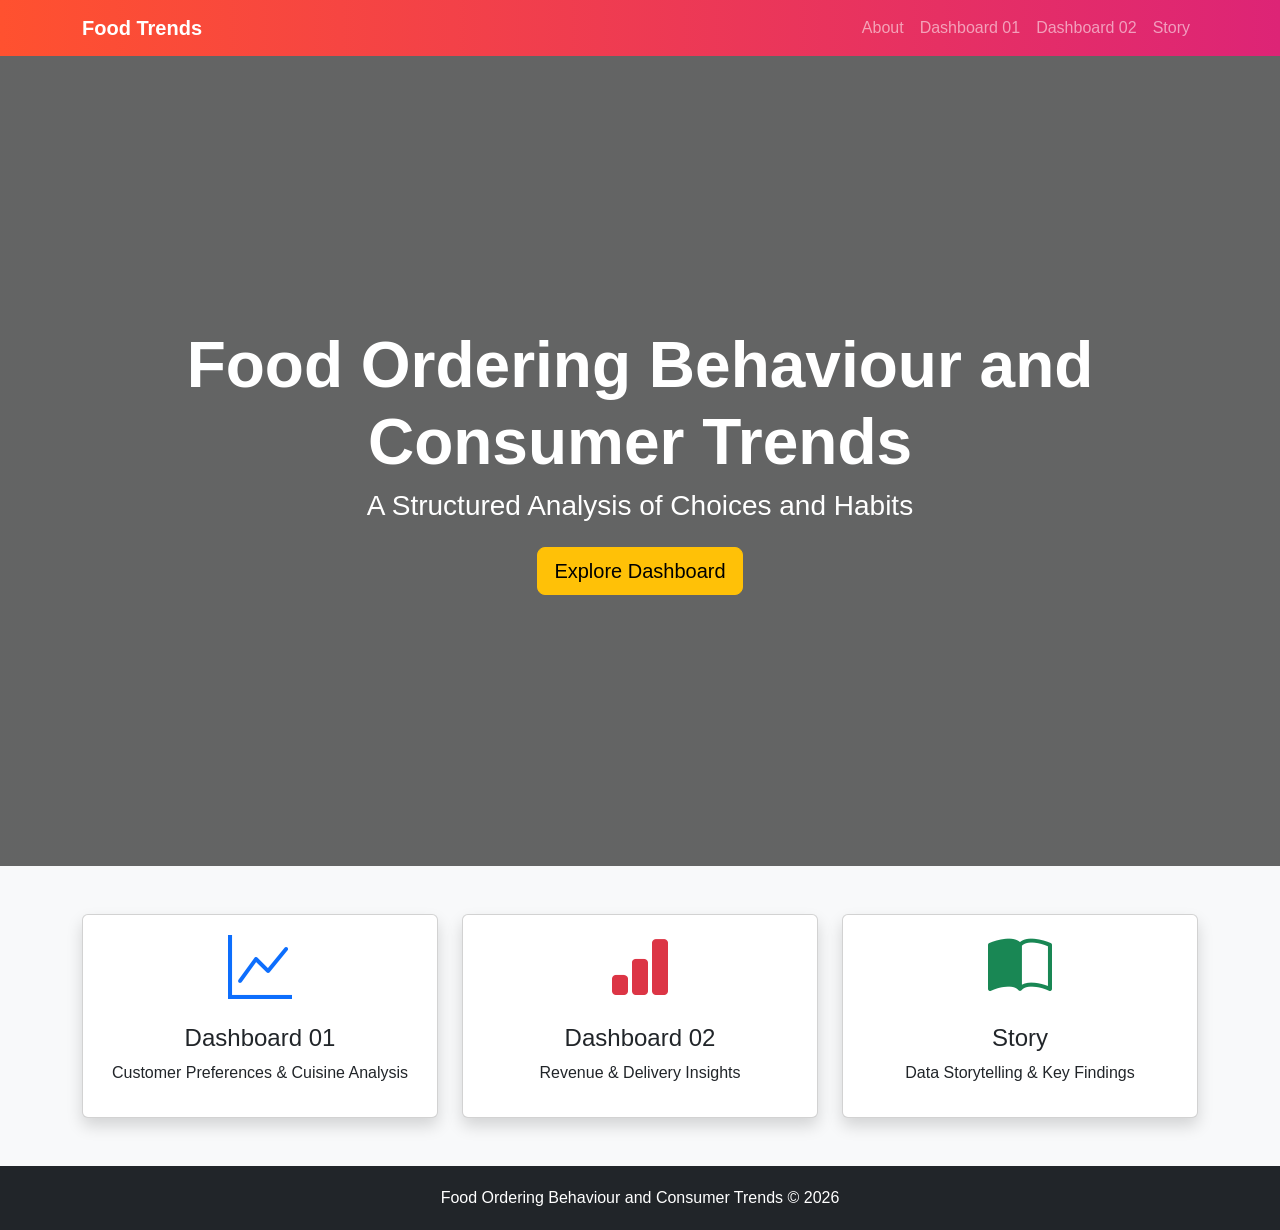
<file: Templates/index.html>
<!DOCTYPE html>
<html lang="en">
<head>
<meta charset="UTF-8">
<meta name="viewport" content="width=device-width, initial-scale=1">

<title>Food Ordering Behaviour and Consumer Trends</title>

<link href="https://cdn.jsdelivr.net/npm/bootstrap@5.3.3/dist/css/bootstrap.min.css" rel="stylesheet">
<link href="https://cdn.jsdelivr.net/npm/bootstrap-icons@1.11.3/font/bootstrap-icons.min.css" rel="stylesheet">

<style>

body{
    background:#f8f9fa;
    font-family:'Segoe UI',sans-serif;
}

.navbar{
    background:linear-gradient(90deg,#ff512f,#dd2476);
}

.hero{
    height:90vh;
    background:linear-gradient(rgba(0,0,0,.6),rgba(0,0,0,.6)),
    url('https://images.unsplash.com/photo-1504674900247-0877df9cc836');
    background-size:cover;
    background-position:center;
    display:flex;
    align-items:center;
    color:white;
}

.card-hover:hover{
    transform:translateY(-10px);
    transition:.4s;
}

.footer{
    background:#212529;
    color:white;
    padding:20px;
}

</style>
</head>

<body>
<nav class="navbar navbar-expand-lg navbar-dark custom-navbar">
    <div class="container">
        <a class="navbar-brand fw-bold" href="/">Food Trends</a>

        <div class="navbar-nav ms-auto">
            <a class="nav-link" href="/about">About</a>
            <a class="nav-link" href="/dashboard01">Dashboard 01</a>
            <a class="nav-link" href="/dashboard02">Dashboard 02</a>
            <a class="nav-link" href="/story">Story</a>
        </div>
    </div>
</nav>

<section class="hero">
<div class="container text-center">

<h1 class="display-3 fw-bold">
Food Ordering Behaviour and Consumer Trends
</h1>

<h3 class="mb-4">
A Structured Analysis of Choices and Habits
</h3>

<a href="/dashboard01" class="btn btn-warning btn-lg">
Explore Dashboard
</a>

</div>
</section>

<div class="container py-5">

<div class="row g-4">

<div class="col-md-4">
<div class="card shadow card-hover">
<div class="card-body text-center">
<i class="bi bi-graph-up display-3 text-primary"></i>
<h4 class="mt-3">Dashboard 01</h4>
<p>Customer Preferences & Cuisine Analysis</p>
</div>
</div>
</div>

<div class="col-md-4">
<div class="card shadow card-hover">
<div class="card-body text-center">
<i class="bi bi-bar-chart-fill display-3 text-danger"></i>
<h4 class="mt-3">Dashboard 02</h4>
<p>Revenue & Delivery Insights</p>
</div>
</div>
</div>

<div class="col-md-4">
<div class="card shadow card-hover">
<div class="card-body text-center">
<i class="bi bi-book-half display-3 text-success"></i>
<h4 class="mt-3">Story</h4>
<p>Data Storytelling & Key Findings</p>
</div>
</div>
</div>

</div>
</div>

<footer class="footer text-center">
Food Ordering Behaviour and Consumer Trends © 2026
</footer>

</body>
</html>
</file>
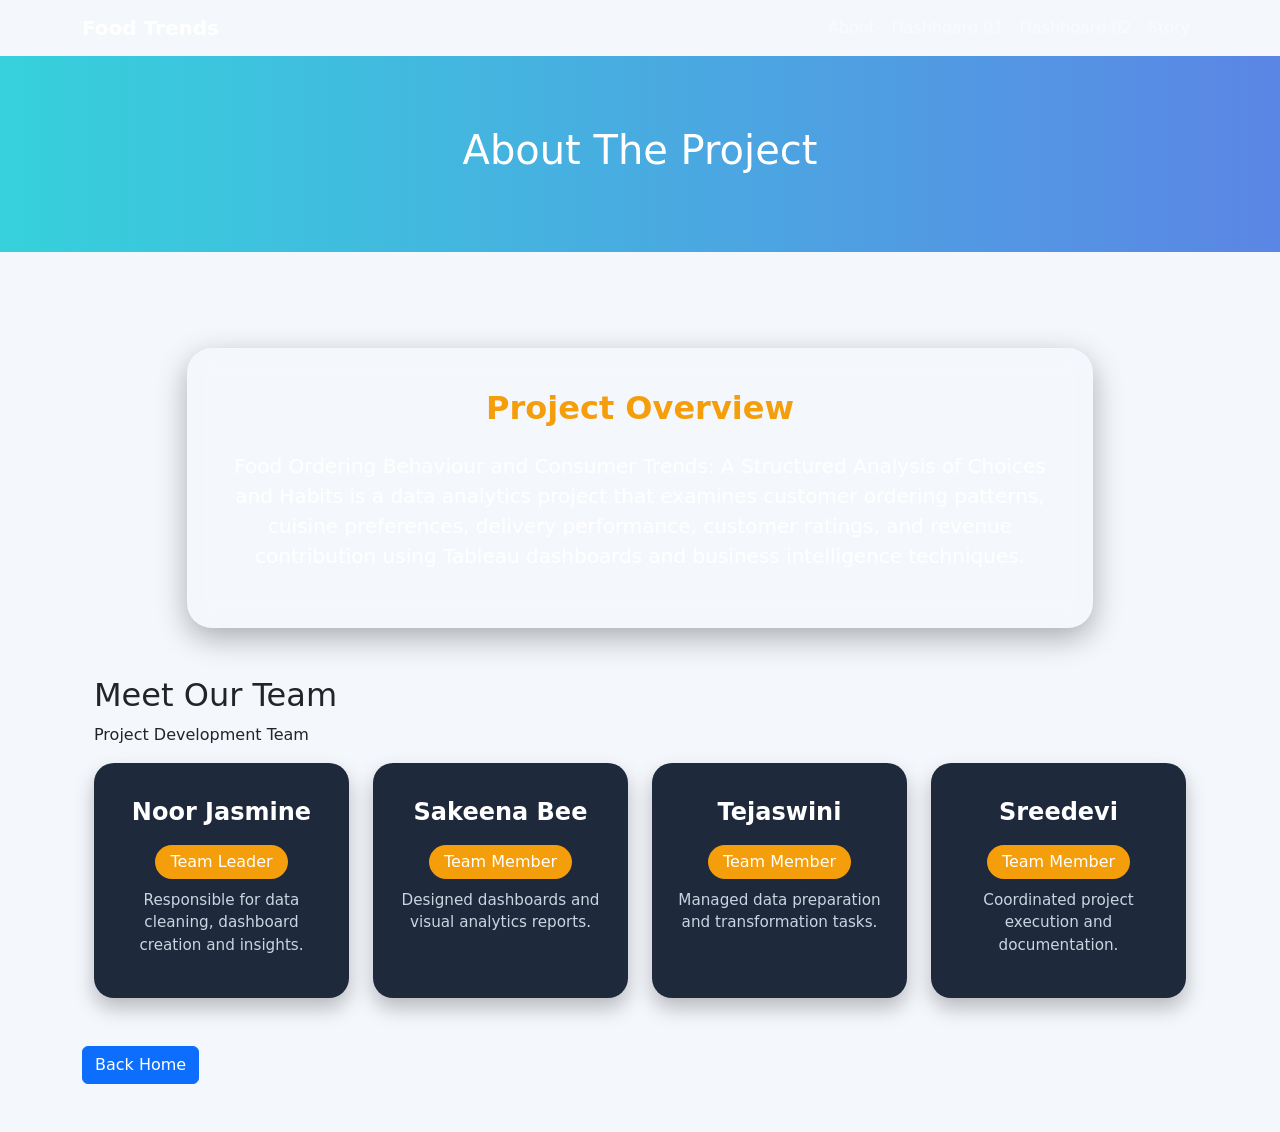
<file: Templates/about.html>
<!DOCTYPE html>
<html lang="en">
<head>
<meta charset="UTF-8">
<title>About Project</title>

<link href="https://cdn.jsdelivr.net/npm/bootstrap@5.3.3/dist/css/bootstrap.min.css" rel="stylesheet">

<style>

body{
background:#f4f7fc;
}

.header{
background:linear-gradient(90deg,#36d1dc,#5b86e5);
color:white;
padding:70px;
text-align:center;
}

/* Project Overview */

.overview-card{

    background:rgba(255,255,255,.08);

    backdrop-filter:blur(12px);

    border:1px solid rgba(255,255,255,.1);

    border-radius:25px;

    padding:40px;

    color:white;

    box-shadow:0 10px 30px rgba(0,0,0,.3);
}

.overview-card h2{

    font-weight:700;

    color:#f59e0b;
}

/* Team Cards */

.team-card{

    background:#1e293b;

    border-radius:20px;

    padding:25px;

    text-align:center;

    color:white;

    transition:.4s;

    height:100%;

    box-shadow:0 10px 20px rgba(0,0,0,.25);
}

.team-card:hover{

    transform:translateY(-10px);

    box-shadow:0 15px 30px rgba(0,0,0,.4);
}

.team-img{

    width:120px;

    height:120px;

    border-radius:50%;

    object-fit:cover;

    border:4px solid #f59e0b;

    margin-bottom:15px;
}

.team-card h4{

    margin-top:10px;

    font-weight:600;
}

.role{

    display:inline-block;

    background:#f59e0b;

    color:white;

    padding:5px 15px;

    border-radius:20px;

    margin:10px 0;
}

.team-card p{

    color:#cbd5e1;

    font-size:.95rem;
}
</style>
</head>

<body>
<nav class="navbar navbar-expand-lg navbar-dark custom-navbar">
    <div class="container">
        <a class="navbar-brand fw-bold" href="/">Food Trends</a>

        <div class="navbar-nav ms-auto">
            <a class="nav-link" href="/about">About</a>
            <a class="nav-link" href="/dashboard01">Dashboard 01</a>
            <a class="nav-link" href="/dashboard02">Dashboard 02</a>
            <a class="nav-link" href="/story">Story</a>
        </div>
    </div>
</nav>
<div class="header">
<h1>About The Project</h1>
</div>

<div class="container py-5">

<section class="container py-5">

    <!-- Project Overview -->

    <div class="row justify-content-center mb-5">

        <div class="col-lg-10">

            <div class="overview-card">

                <h2 class="text-center mb-4">
                    Project Overview
                </h2>

                <p class="lead text-center">

                    Food Ordering Behaviour and Consumer Trends:
                    A Structured Analysis of Choices and Habits
                    is a data analytics project that examines customer
                    ordering patterns, cuisine preferences, delivery
                    performance, customer ratings, and revenue
                    contribution using Tableau dashboards and
                    business intelligence techniques.

                </p>

            </div>

        </div>

    </div>

    <!-- Team Section -->

    <div class="section-title">
        <h2>Meet Our Team</h2>
        <p>Project Development Team</p>
    </div>

    <div class="row g-4">

        <!-- Member 1 -->

        <div class="col-lg-3 col-md-6">

            <div class="team-card">



                <h4>Noor Jasmine</h4>

                <span class="role">
                    Team Leader
                </span>

                <p>
                    Responsible for data cleaning,
                    dashboard creation and insights.
                </p>

            </div>

        </div>

        <!-- Member 2 -->

        <div class="col-lg-3 col-md-6">

            <div class="team-card">



                <h4>Sakeena Bee</h4>

                <span class="role">
                    Team Member
                </span>

                <p>
                    Designed dashboards and
                    visual analytics reports.
                </p>

            </div>

        </div>

        <!-- Member 3 -->

        <div class="col-lg-3 col-md-6">

            <div class="team-card">



                <h4>Tejaswini</h4>

                <span class="role">
                    Team Member
                </span>

                <p>
                    Managed data preparation
                    and transformation tasks.
                </p>

            </div>

        </div>

        <!-- Member 4 -->

        <div class="col-lg-3 col-md-6">

            <div class="team-card">



                <h4>Sreedevi</h4>

                <span class="role">
                    Team Member
                </span>

                <p>
                    Coordinated project execution
                    and documentation.
                </p>

            </div>

        </div>

    </div>

</section>
<a href="/" class="btn btn-primary">
Back Home

</a>

</div>

</body>
</html>
</file>
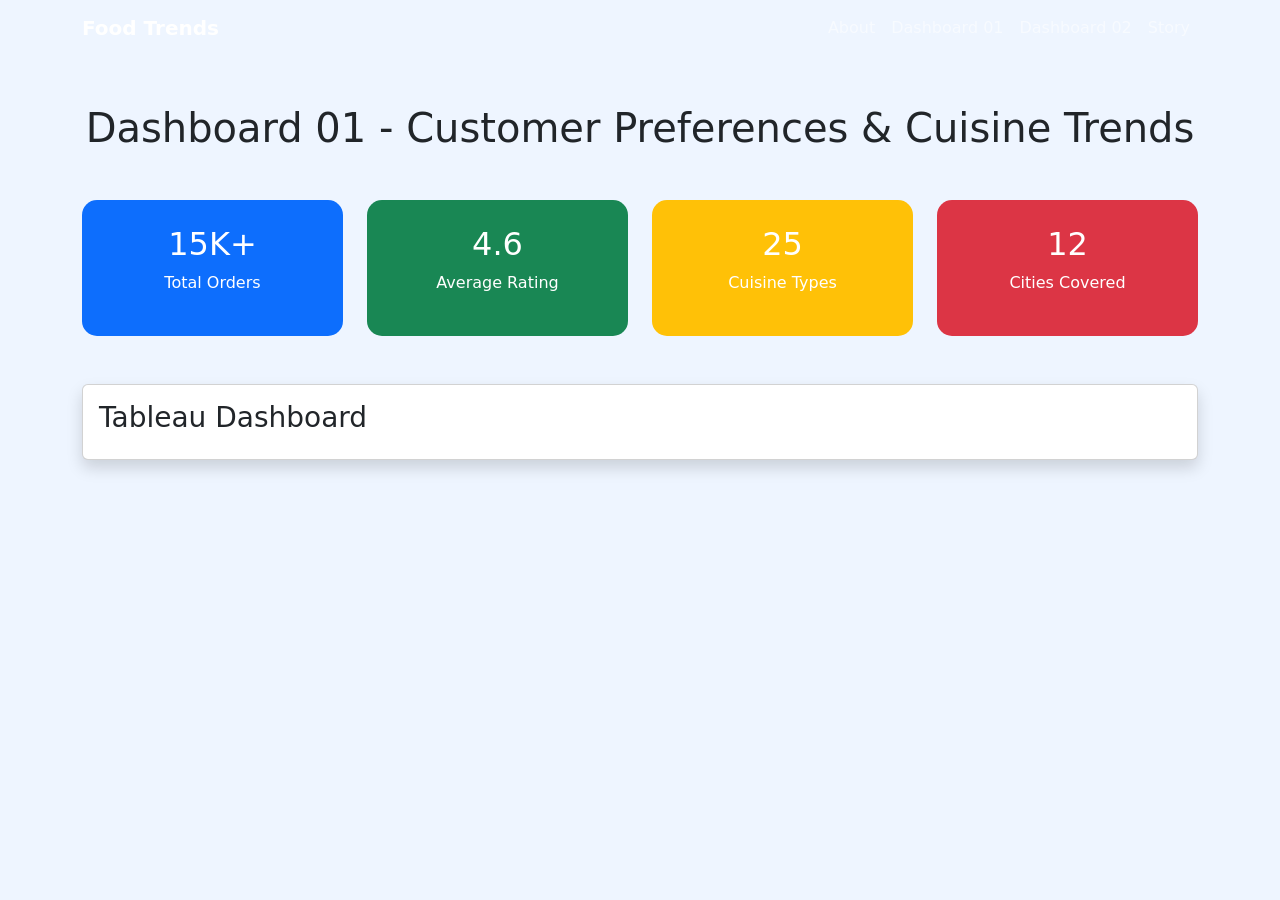
<file: Templates/dashboard01.html>
<!DOCTYPE html>
<html lang="en">
<head>
<meta charset="UTF-8">
<title>Dashboard 01</title>

<link href="https://cdn.jsdelivr.net/npm/bootstrap@5.3.3/dist/css/bootstrap.min.css" rel="stylesheet">

<style>

body{
background:#eef5ff;
}

.kpi{
color:white;
padding:25px;
border-radius:15px;
text-align:center;
}

</style>
</head>

<body>
<nav class="navbar navbar-expand-lg navbar-dark custom-navbar">
    <div class="container">
        <a class="navbar-brand fw-bold" href="/">Food Trends</a>

        <div class="navbar-nav ms-auto">
            <a class="nav-link" href="/about">About</a>
            <a class="nav-link" href="/dashboard01">Dashboard 01</a>
            <a class="nav-link" href="/dashboard02">Dashboard 02</a>
            <a class="nav-link" href="/story">Story</a>
        </div>
    </div>
</nav>
<div class="container py-5">

<h1 class="text-center mb-5">
Dashboard 01 - Customer Preferences & Cuisine Trends
</h1>

<div class="row g-4">

<div class="col-md-3">
<div class="kpi bg-primary">
<h2>15K+</h2>
<p>Total Orders</p>
</div>
</div>

<div class="col-md-3">
<div class="kpi bg-success">
<h2>4.6</h2>
<p>Average Rating</p>
</div>
</div>

<div class="col-md-3">
<div class="kpi bg-warning">
<h2>25</h2>
<p>Cuisine Types</p>
</div>
</div>

<div class="col-md-3">
<div class="kpi bg-danger">
<h2>12</h2>
<p>Cities Covered</p>
</div>
</div>

</div>

<div class="card shadow mt-5">

<div class="card-body">

<h3>Tableau Dashboard</h3>

<div class='tableauPlaceholder' id='viz1781347070333' style='position: relative'><noscript><a href='#'><img alt='Dashboard 1 ' src='https:&#47;&#47;public.tableau.com&#47;static&#47;images&#47;Fo&#47;FoodOrderingBehaviorandConsumerTrendsAStructuredAnalysisofChoicesandHabitsusingTableau-Dashboard01&#47;Dashboard1&#47;1_rss.png' style='border: none' /></a></noscript><object class='tableauViz'  style='display:none;'><param name='host_url' value='https%3A%2F%2Fpublic.tableau.com%2F' /> <param name='embed_code_version' value='3' /> <param name='site_root' value='' /><param name='name' value='FoodOrderingBehaviorandConsumerTrendsAStructuredAnalysisofChoicesandHabitsusingTableau-Dashboard01&#47;Dashboard1' /><param name='tabs' value='no' /><param name='toolbar' value='yes' /><param name='static_image' value='https:&#47;&#47;public.tableau.com&#47;static&#47;images&#47;Fo&#47;FoodOrderingBehaviorandConsumerTrendsAStructuredAnalysisofChoicesandHabitsusingTableau-Dashboard01&#47;Dashboard1&#47;1.png' /> <param name='animate_transition' value='yes' /><param name='display_static_image' value='yes' /><param name='display_spinner' value='yes' /><param name='display_overlay' value='yes' /><param name='display_count' value='yes' /><param name='language' value='en-US' /><param name='filter' value='publish=yes' /></object></div>                <script type='text/javascript'>                    var divElement = document.getElementById('viz1781347070333');                    var vizElement = divElement.getElementsByTagName('object')[0];                    if ( divElement.offsetWidth > 800 ) { vizElement.style.width='1000px';vizElement.style.height='827px';} else if ( divElement.offsetWidth > 500 ) { vizElement.style.width='1000px';vizElement.style.height='827px';} else { vizElement.style.width='100%';vizElement.style.height='1477px';}                     var scriptElement = document.createElement('script');                    scriptElement.src = 'https://public.tableau.com/javascripts/api/viz_v1.js';                    vizElement.parentNode.insertBefore(scriptElement, vizElement);                </script>

</div>

</div>

</div>

</body>
</html>
</file>
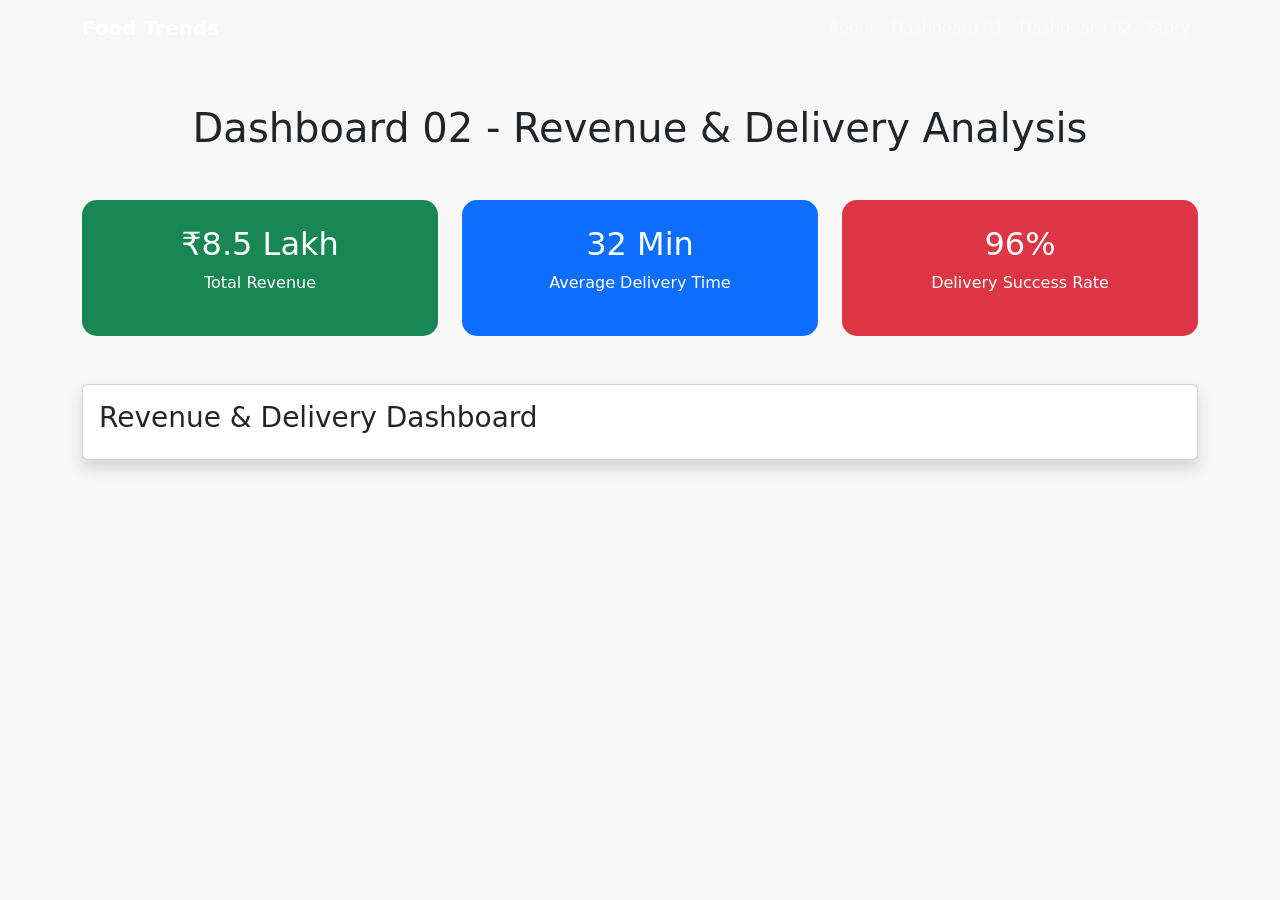
<file: Templates/dashboard02.html>
<!DOCTYPE html>
<html lang="en">
<head>
<meta charset="UTF-8">
<title>Dashboard 02</title>

<link href="https://cdn.jsdelivr.net/npm/bootstrap@5.3.3/dist/css/bootstrap.min.css" rel="stylesheet">

<style>

body{
background:#f7f7f7;
}

.kpi{
padding:25px;
border-radius:15px;
color:white;
text-align:center;
}

</style>
</head>

<body>
<nav class="navbar navbar-expand-lg navbar-dark custom-navbar">
    <div class="container">
        <a class="navbar-brand fw-bold" href="/">Food Trends</a>

        <div class="navbar-nav ms-auto">
            <a class="nav-link" href="/about">About</a>
            <a class="nav-link" href="/dashboard01">Dashboard 01</a>
            <a class="nav-link" href="/dashboard02">Dashboard 02</a>
            <a class="nav-link" href="/story">Story</a>
        </div>
    </div>
</nav>
<div class="container py-5">

<h1 class="text-center mb-5">
Dashboard 02 - Revenue & Delivery Analysis
</h1>

<div class="row g-4">

<div class="col-md-4">
<div class="kpi bg-success">
<h2>₹8.5 Lakh</h2>
<p>Total Revenue</p>
</div>
</div>

<div class="col-md-4">
<div class="kpi bg-primary">
<h2>32 Min</h2>
<p>Average Delivery Time</p>
</div>
</div>

<div class="col-md-4">
<div class="kpi bg-danger">
<h2>96%</h2>
<p>Delivery Success Rate</p>
</div>
</div>

</div>

<div class="card shadow mt-5">

<div class="card-body">

<h3>Revenue & Delivery Dashboard</h3>

<div class='tableauPlaceholder' id='viz1781347450071' style='position: relative'><noscript><a href='#'><img alt='Dashboard 2 ' src='https:&#47;&#47;public.tableau.com&#47;static&#47;images&#47;Fo&#47;FoodOrderingBehaviorandConsumerTrendsAStructuredAnalysisofChoicesandHabitsusingTableau-Dashboard02&#47;Dashboard2&#47;1_rss.png' style='border: none' /></a></noscript><object class='tableauViz'  style='display:none;'><param name='host_url' value='https%3A%2F%2Fpublic.tableau.com%2F' /> <param name='embed_code_version' value='3' /> <param name='site_root' value='' /><param name='name' value='FoodOrderingBehaviorandConsumerTrendsAStructuredAnalysisofChoicesandHabitsusingTableau-Dashboard02&#47;Dashboard2' /><param name='tabs' value='no' /><param name='toolbar' value='yes' /><param name='static_image' value='https:&#47;&#47;public.tableau.com&#47;static&#47;images&#47;Fo&#47;FoodOrderingBehaviorandConsumerTrendsAStructuredAnalysisofChoicesandHabitsusingTableau-Dashboard02&#47;Dashboard2&#47;1.png' /> <param name='animate_transition' value='yes' /><param name='display_static_image' value='yes' /><param name='display_spinner' value='yes' /><param name='display_overlay' value='yes' /><param name='display_count' value='yes' /><param name='language' value='en-US' /><param name='filter' value='publish=yes' /></object></div>                <script type='text/javascript'>                    var divElement = document.getElementById('viz1781347450071');                    var vizElement = divElement.getElementsByTagName('object')[0];                    if ( divElement.offsetWidth > 800 ) { vizElement.style.width='1000px';vizElement.style.height='827px';} else if ( divElement.offsetWidth > 500 ) { vizElement.style.width='1000px';vizElement.style.height='827px';} else { vizElement.style.width='100%';vizElement.style.height='877px';}                     var scriptElement = document.createElement('script');                    scriptElement.src = 'https://public.tableau.com/javascripts/api/viz_v1.js';                    vizElement.parentNode.insertBefore(scriptElement, vizElement);                </script>

</div>

</div>

</div>

</body>
</html>
</file>
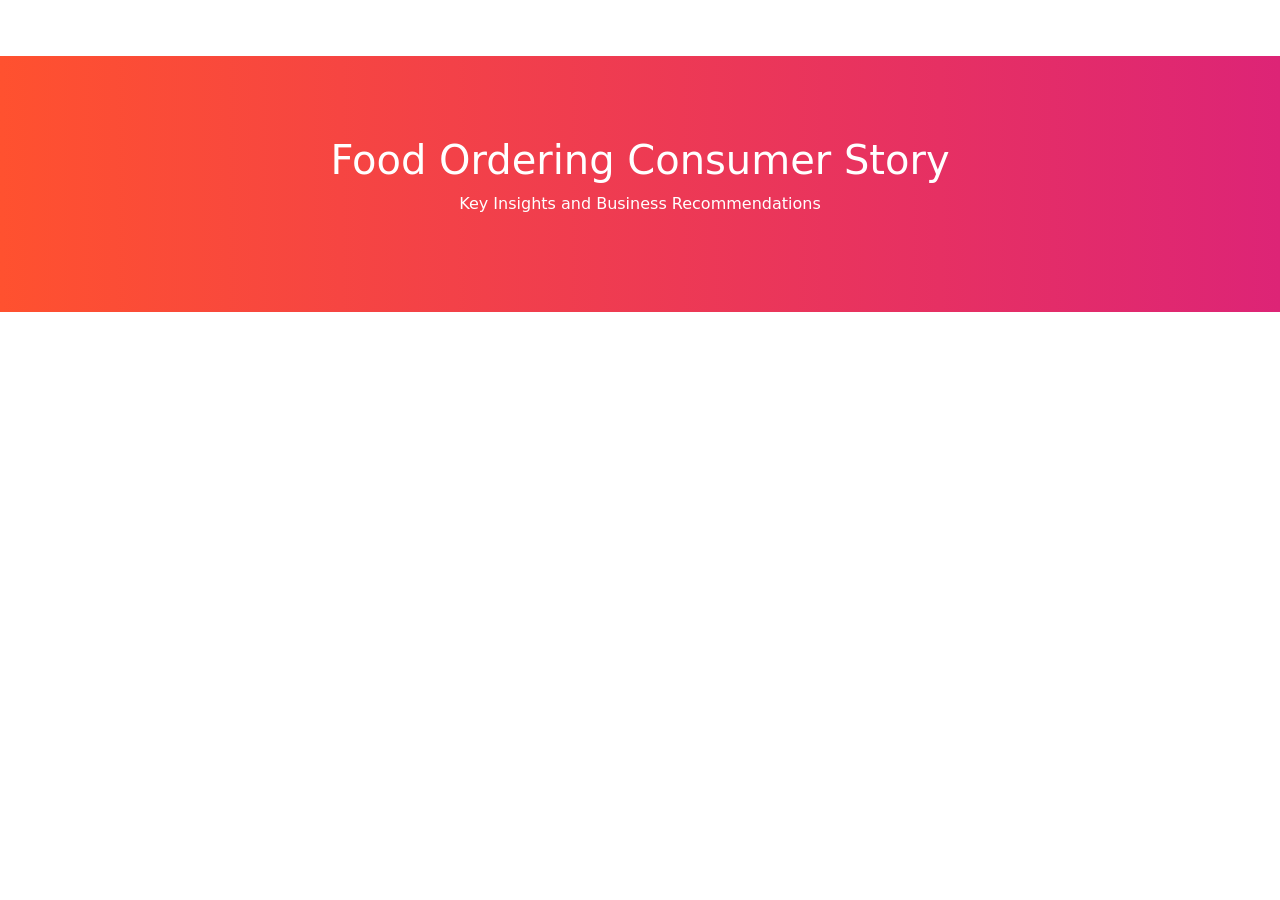
<file: Templates/story.html>
<!DOCTYPE html>
<html lang="en">
<head>
<meta charset="UTF-8">
<title>Story Dashboard</title>

<link href="https://cdn.jsdelivr.net/npm/bootstrap@5.3.3/dist/css/bootstrap.min.css" rel="stylesheet">

<style>

.banner{
background:linear-gradient(90deg,#ff512f,#dd2476);
color:white;
padding:80px;
text-align:center;
}

.story-card{
border-left:6px solid #dd2476;
}

</style>
</head>

<body>
<nav class="navbar navbar-expand-lg navbar-dark custom-navbar">
    <div class="container">
        <a class="navbar-brand fw-bold" href="/">Food Trends</a>

        <div class="navbar-nav ms-auto">
            <a class="nav-link" href="/about">About</a>
            <a class="nav-link" href="/dashboard01">Dashboard 01</a>
            <a class="nav-link" href="/dashboard02">Dashboard 02</a>
            <a class="nav-link" href="/story">Story</a>
        </div>
    </div>
</nav>
<div class="banner">

<h1>Food Ordering Consumer Story</h1>

<p>
Key Insights and Business Recommendations
</p>

</div>

<div class='tableauPlaceholder' id='viz1781348041196' style='position: relative'><noscript><a href='#'><img alt='Story 1 ' src='https:&#47;&#47;public.tableau.com&#47;static&#47;images&#47;Fo&#47;FoodOrderingBehaviorandConsumerTrendsAStructuredAnalysisofChoicesandHabitsusingTableau-Story&#47;Story1&#47;1_rss.png' style='border: none' /></a></noscript><object class='tableauViz'  style='display:none;'><param name='host_url' value='https%3A%2F%2Fpublic.tableau.com%2F' /> <param name='embed_code_version' value='3' /> <param name='site_root' value='' /><param name='name' value='FoodOrderingBehaviorandConsumerTrendsAStructuredAnalysisofChoicesandHabitsusingTableau-Story&#47;Story1' /><param name='tabs' value='no' /><param name='toolbar' value='yes' /><param name='static_image' value='https:&#47;&#47;public.tableau.com&#47;static&#47;images&#47;Fo&#47;FoodOrderingBehaviorandConsumerTrendsAStructuredAnalysisofChoicesandHabitsusingTableau-Story&#47;Story1&#47;1.png' /> <param name='animate_transition' value='yes' /><param name='display_static_image' value='yes' /><param name='display_spinner' value='yes' /><param name='display_overlay' value='yes' /><param name='display_count' value='yes' /><param name='language' value='en-US' /><param name='filter' value='publish=yes' /></object></div>                <script type='text/javascript'>                    var divElement = document.getElementById('viz1781348041196');                    var vizElement = divElement.getElementsByTagName('object')[0];                    vizElement.style.width='1016px';vizElement.style.height='991px';                    var scriptElement = document.createElement('script');                    scriptElement.src = 'https://public.tableau.com/javascripts/api/viz_v1.js';                    vizElement.parentNode.insertBefore(scriptElement, vizElement);                </script>
</body>
</html>
</file>
